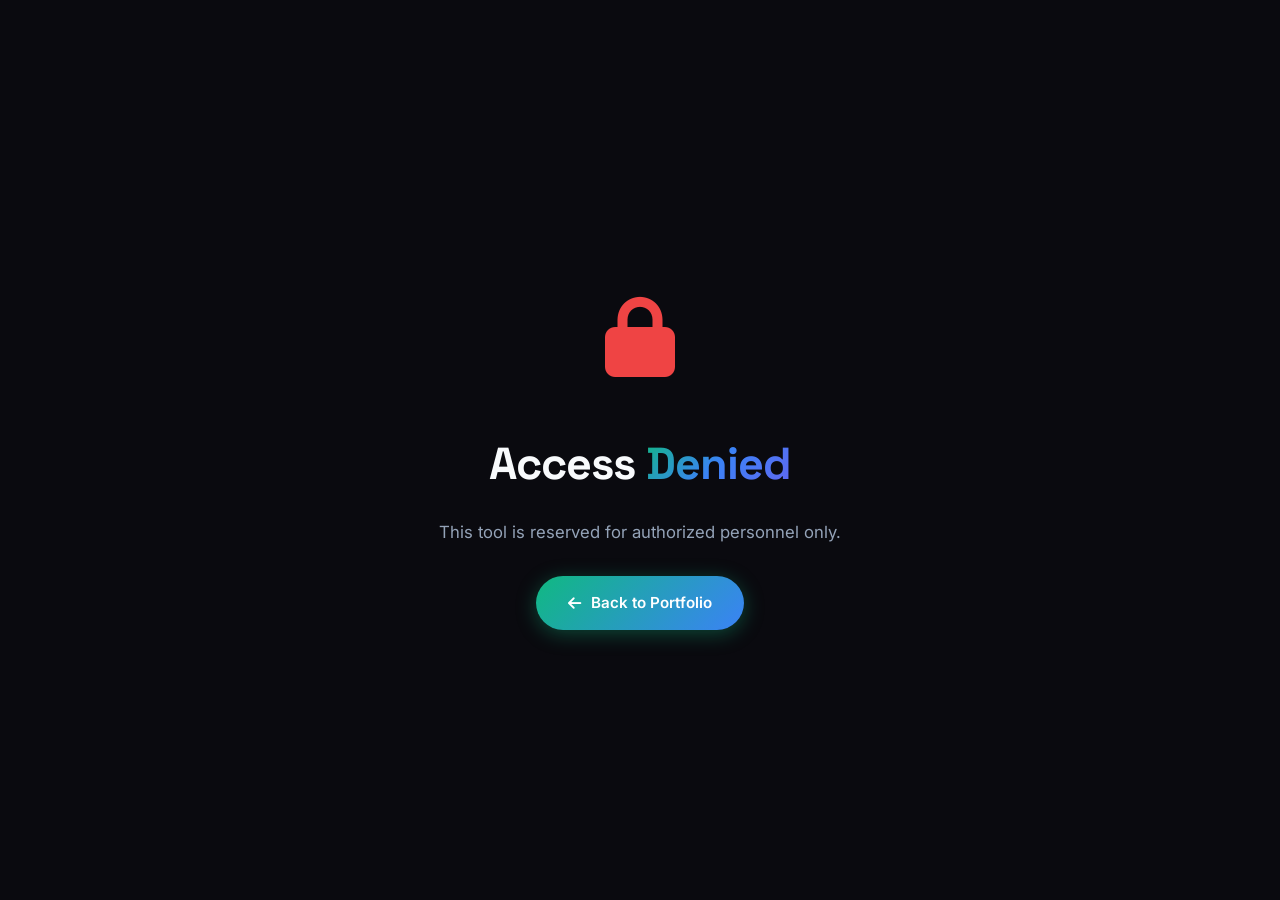
<file: apify-scraper.html>
<!DOCTYPE html>
<html lang="en">
<head>
    <meta charset="UTF-8">
    <meta name="viewport" content="width=device-width, initial-scale=1.0">
    <title>Apify Scraper Tool | Admin Access</title>
    <meta name="description" content="Advanced scraping tool for admin users.">
    <link rel="stylesheet" href="css/style.css">
    <link rel="stylesheet" href="https://cdnjs.cloudflare.com/ajax/libs/font-awesome/6.5.1/css/all.min.css">
    <link rel="preconnect" href="https://fonts.googleapis.com">
    <link rel="preconnect" href="https://fonts.gstatic.com" crossorigin>
    <link href="https://fonts.googleapis.com/css2?family=Inter:wght@300;400;500;600;700;800;900&family=Space+Grotesk:wght@400;500;600;700&display=swap" rel="stylesheet">
    <style>
        .scraper-section {
            padding: 120px 0 80px;
            min-height: 100vh;
            background: radial-gradient(circle at top right, rgba(16, 185, 129, 0.05), transparent 40%),
                        radial-gradient(circle at bottom left, rgba(59, 130, 246, 0.05), transparent 40%);
        }

        .scraper-container {
            max-width: 1000px;
            margin: 0 auto;
            padding: 0 24px;
        }

        .scraper-header {
            text-align: center;
            margin-bottom: 50px;
        }

        .scraper-header h1 {
            font-family: var(--font-heading);
            font-size: 3rem;
            margin-bottom: 15px;
        }

        .scraper-grid {
            display: grid;
            grid-template-columns: 1fr 1.5fr;
            gap: 40px;
            align-items: start;
        }

        @media (max-width: 992px) {
            .scraper-grid {
                grid-template-columns: 1fr;
            }
        }

        .control-panel {
            background: rgba(18, 18, 26, 0.8);
            -webkit-backdrop-filter: blur(20px);
            backdrop-filter: blur(20px);
            border: 1px solid var(--border);
            border-radius: var(--radius-lg);
            padding: 30px;
            box-shadow: var(--shadow-lg);
        }

        .panel-title {
            font-size: 1.25rem;
            font-weight: 700;
            margin-bottom: 25px;
            display: flex;
            align-items: center;
            gap: 12px;
            color: var(--primary-light);
        }

        .form-group {
            margin-bottom: 20px;
        }

        .form-group label {
            display: block;
            font-size: 0.85rem;
            color: var(--text-secondary);
            margin-bottom: 8px;
            font-weight: 600;
        }

        .scraper-input, .scraper-select, .scraper-textarea {
            width: 100%;
            background: rgba(255, 255, 255, 0.03);
            border: 1px solid var(--border);
            border-radius: var(--radius-md);
            padding: 12px 16px;
            color: var(--text-primary);
            font-family: var(--font-primary);
            transition: var(--transition);
        }

        .scraper-input:focus, .scraper-select:focus, .scraper-textarea:focus {
            outline: none;
            border-color: var(--primary);
            background: rgba(16, 185, 129, 0.05);
        }

        .results-panel {
            background: rgba(10, 10, 15, 0.9);
            border: 1px solid var(--border);
            border-radius: var(--radius-lg);
            padding: 30px;
            min-height: 500px;
            display: flex;
            flex-direction: column;
            box-shadow: var(--shadow-glow);
        }

        .results-header {
            display: flex;
            justify-content: space-between;
            align-items: center;
            margin-bottom: 20px;
            padding-bottom: 15px;
            border-bottom: 1px solid var(--border);
        }

        .log-container {
            flex-grow: 1;
            font-family: 'Courier New', Courier, monospace;
            font-size: 0.9rem;
            color: #10b981;
            overflow-y: auto;
            max-height: 400px;
            padding: 15px;
            background: #000;
            border-radius: var(--radius-sm);
            margin-bottom: 20px;
        }

        .log-entry {
            margin-bottom: 5px;
            line-height: 1.4;
        }

        .log-entry.info { color: #3b82f6; }
        .log-entry.error { color: #ef4444; }
        .log-entry.success { color: #10b981; }
        .log-entry.time { color: var(--text-muted); font-size: 0.8rem; }

        .data-viewer {
            background: rgba(255, 255, 255, 0.02);
            border-radius: var(--radius-sm);
            padding: 15px;
            overflow-x: auto;
        }

        .progress-bar-container {
            width: 100%;
            height: 6px;
            background: rgba(255, 255, 255, 0.05);
            border-radius: 10px;
            margin-bottom: 20px;
            overflow: hidden;
            display: none;
        }

        .progress-bar-fill {
            height: 100%;
            width: 0%;
            background: var(--gradient-1);
            transition: width 0.3s ease;
        }

        .status-badge {
            padding: 4px 12px;
            border-radius: 50px;
            font-size: 0.75rem;
            font-weight: 700;
            text-transform: uppercase;
        }

        .status-idle { background: rgba(148, 163, 184, 0.1); color: var(--text-muted); }
        .status-running { background: rgba(59, 130, 246, 0.15); color: #3b82f6; animation: pulse 2s infinite; }
        .status-completed { background: rgba(16, 185, 129, 0.15); color: #10b981; }
        .status-failed { background: rgba(239, 68, 68, 0.15); color: #ef4444; }

        .action-btns {
            display: flex;
            gap: 12px;
            margin-top: 10px;
        }

        .btn-icon {
            width: 45px;
            height: 45px;
            display: flex;
            align-items: center;
            justify-content: center;
            border-radius: var(--radius-md);
            background: rgba(255, 255, 255, 0.05);
            border: 1px solid var(--border);
            color: var(--text-primary);
            cursor: pointer;
            transition: var(--transition);
        }

        .btn-icon:hover {
            background: var(--primary);
            color: #fff;
            transform: translateY(-2px);
        }

        .unauthorized-overlay {
            position: fixed;
            inset: 0;
            background: var(--bg-dark);
            z-index: 5000;
            display: flex;
            flex-direction: column;
            align-items: center;
            justify-content: center;
            text-align: center;
            padding: 20px;
        }

        .unauthorized-icon {
            font-size: 5rem;
            color: #ef4444;
            margin-bottom: 20px;
            animation: shake 0.5s ease-in-out;
        }

        .back-btn-container {
            margin-top: 30px;
        }

        .hint-text {
            color: var(--text-muted);
            font-size: 0.7rem;
            margin-top: 5px;
            display: block;
        }

        .header-info {
            display: flex;
            flex-direction: column;
        }

        .header-title {
            font-size: 1.1rem;
            font-weight: 700;
        }

        .header-run-id {
            font-size: 0.75rem;
            color: var(--text-muted);
        }

        .abort-btn {
            margin-left: auto;
            padding: 10px 20px;
        }

        .output-panel {
            margin-top: 40px;
            display: none;
        }

        .export-csv-btn {
            margin-left: auto;
            font-size: 0.8rem;
            padding: 5px 15px;
        }

        .footer-container {
            text-align: center;
            padding: 40px 0;
        }

        @keyframes shake {
            0%, 100% { transform: translateX(0); }
            25% { transform: translateX(-10px); }
            75% { transform: translateX(10px); }
        }

        @keyframes pulse {
            0%, 100% { opacity: 1; }
            50% { opacity: 0.5; }
        }
    </style>
</head>
<body class="is-admin"> <!-- Will be removed by JS if not admin -->
    
    <div id="unauthorized" class="unauthorized-overlay hidden">
        <div class="unauthorized-icon">
            <i class="fas fa-lock"></i>
        </div>
        <h2 class="section-title">Access <span class="gradient-text">Denied</span></h2>
        <p class="section-subtitle">This tool is reserved for authorized personnel only.</p>
        <div class="back-btn-container">
            <a href="index.html" class="btn btn-primary">
                <i class="fas fa-arrow-left"></i>
                <span>Back to Portfolio</span>
            </a>
        </div>
    </div>

    <!-- Cursor Glow Effect -->
    <div class="cursor-glow" id="cursorGlow"></div>

    <!-- Particle Canvas -->
    <canvas id="particleCanvas"></canvas>

    <!-- Scroll Progress -->
    <div class="scroll-progress" id="scrollProgress"></div>

    <!-- Navigation -->
    <nav class="navbar scrolled" id="navbar">
        <div class="nav-container">
            <a href="index.html" class="nav-logo">
                <span class="logo-bracket">&lt;</span>
                <span class="logo-text">Dev</span>
                <span class="logo-bracket">/&gt;</span>
            </a>
            <ul class="nav-menu">
                <li><a href="index.html#home" class="nav-link">Home</a></li>
                <li><a href="index.html#projects" class="nav-link">Projects</a></li>
                <li><a href="apify-scraper.html" class="nav-link active">Scraper Tool</a></li>
            </ul>
            <div class="signin-section">
                <button class="logout-btn" id="logoutBtn">
                    <i class="fas fa-sign-out-alt"></i> Logout
                </button>
            </div>
        </div>
    </nav>

    <section class="scraper-section">
        <div class="scraper-container">
            <div class="scraper-header">
                <span class="section-tag"><i class="fas fa-robot"></i> Automation Hub</span>
                <h1 class="scraper-title">Apify <span class="gradient-text">Scraper</span></h1>
                <p class="section-subtitle">High-performance data extraction powered by Apify Cloud.</p>
            </div>

            <div class="scraper-grid">
                <!-- Control Panel -->
                <div class="control-panel">
                    <div class="panel-title">
                        <i class="fas fa-sliders-h"></i>
                        <span>Configuration</span>
                    </div>
                    <form id="scraperForm">
                        <div class="form-group">
                            <label>Apify API Token</label>
                            <div class="input-wrapper">
                                <input type="password" id="apiToken" class="scraper-input" placeholder="apify_api_..." required>
                            </div>
                            <small class="hint-text">Saved locally in your browser.</small>
                        </div>
                        
                        <div class="form-group">
                            <label>Actor ID / Name</label>
                            <input type="text" id="actorId" class="scraper-input" placeholder="e.g. apify~google-maps-extractor" required>
                        </div>

                        <div class="form-group">
                            <label>Input JSON (Configuration)</label>
                            <textarea id="actorInput" class="scraper-textarea" rows="8" placeholder='{ "search": "Web Developers in Pune", "limit": 10 }'></textarea>
                        </div>

                        <div class="form-group">
                            <label>Execution Priority</label>
                            <select id="priority" class="scraper-select" title="Execution Priority">
                                <option value="MEDIUM">Medium (Balanced)</option>
                                <option value="HIGH">High (Faster)</option>
                                <option value="LOW">Low (Cost Effective)</option>
                            </select>
                        </div>

                        <button type="submit" id="startBtn" class="btn btn-primary btn-full">
                            <span>Initialize Actor</span>
                            <i class="fas fa-play"></i>
                        </button>
                    </form>
                </div>

                <!-- Results Panel -->
                <div class="results-panel">
                    <div class="results-header">
                        <div class="header-info">
                            <span class="header-title">Live Execution Log</span>
                            <span id="runIdDisplay" class="header-run-id">No active run</span>
                        </div>
                        <span id="statusBadge" class="status-badge status-idle">Idle</span>
                    </div>

                    <div class="progress-bar-container" id="progressBar">
                        <div class="progress-bar-fill" id="progressFill"></div>
                    </div>

                    <div class="log-container" id="logPanel">
                        <div class="log-entry info">System ready. Awaiting configuration...</div>
                    </div>

                    <div class="action-btns">
                        <button class="btn-icon" id="copyLogs" title="Copy Logs"><i class="fas fa-copy"></i></button>
                        <button class="btn-icon" id="downloadResults" title="Download JSON" disabled><i class="fas fa-download"></i></button>
                        <button class="btn-icon" id="clearPanel" title="Clear Panel"><i class="fas fa-trash-alt"></i></button>
                        <button class="btn btn-outline abort-btn" id="stopBtn" disabled>
                            <span>Abort</span>
                        </button>
                    </div>
                </div>
            </div>

            <!-- Visualization Section -->
            <div id="dataOutput" class="control-panel output-panel">
                <div class="panel-title">
                    <i class="fas fa-table"></i>
                    <span>Extracted Data Preview</span>
                    <button class="btn btn-outline export-csv-btn" id="exportCsv">Export CSV</button>
                </div>
                <div class="data-viewer" id="dataViewer">
                    <!-- Data will be rendered here -->
                </div>
            </div>
        </div>
    </section>

    <!-- Footer -->
    <footer class="footer">
        <div class="container footer-container">
            <p>&copy; 2026 Mayur Aglawe Portfolio. Authorized Admin Use Only.</p>
        </div>
    </footer>

    <script src="js/script.js"></script>
    <script src="js/apify-scraper.js"></script>
</body>
</html>
</file>
<file: css/style.css>
/* ========================================
   PORTFOLIO - Bold Colorful Theme
   ======================================== */

/* CSS Variables */
:root {
    --primary: #10b981;
    --primary-light: #34d399;
    --secondary: #3b82f6;
    --accent: #f59e0b;
    --accent-2: #ef4444;
    --bg-dark: #0a0a0f;
    --bg-card: #12121a;
    --bg-card-hover: #1a1a25;
    --text-primary: #f8fafc;
    --text-secondary: #94a3b8;
    --text-muted: #64748b;
    --border: rgba(148, 163, 184, 0.15);
    /* Professional Developer Gradients */
    --gradient-1: linear-gradient(135deg, #10b981, #3b82f6);
    --gradient-2: linear-gradient(135deg, #3b82f6, #6366f1);
    --gradient-3: linear-gradient(135deg, #f59e0b, #eab308);
    --gradient-4: linear-gradient(135deg, #2dd4bf, #06b6d4);
    --gradient-5: linear-gradient(135deg, #6366f1, #a855f7);
    --gradient-6: linear-gradient(135deg, #ef4444, #f59e0b);
    --gradient-hero: linear-gradient(135deg, #10b981 0%, #3b82f6 50%, #6366f1 100%);
    --shadow-sm: 0 2px 10px rgba(0, 0, 0, 0.3);
    --shadow-md: 0 8px 30px rgba(0, 0, 0, 0.4);
    --shadow-lg: 0 20px 60px rgba(0, 0, 0, 0.5);
    --shadow-glow: 0 0 40px rgba(16, 185, 129, 0.25);
    --radius-sm: 10px;
    --radius-md: 14px;
    --radius-lg: 24px;
    --radius-xl: 32px;
    --transition: 0.35s cubic-bezier(0.4, 0, 0.2, 1);
    --font-primary: 'Inter', sans-serif;
    --font-heading: 'Space Grotesk', sans-serif;
}

/* Reset & Base */
*, *::before, *::after {
    margin: 0;
    padding: 0;
    box-sizing: border-box;
}

html {
    scroll-behavior: smooth;
    scroll-padding-top: 80px;
}

body {
    font-family: var(--font-primary);
    background-color: var(--bg-dark);
    color: var(--text-primary);
    line-height: 1.7;
    overflow-x: hidden;
    -webkit-font-smoothing: antialiased;
}

::selection {
    background: rgba(16, 185, 129, 0.4);
    color: #fff;
}

a {
    text-decoration: none;
    color: inherit;
    transition: var(--transition);
}

/* Custom Scrollbar */
::-webkit-scrollbar {
    width: 8px;
}

::-webkit-scrollbar-track {
    background: var(--bg-dark);
}

::-webkit-scrollbar-thumb {
    background: #27272a;
    border-radius: 10px;
    border: 2px solid var(--bg-dark);
}

::-webkit-scrollbar-thumb:hover {
    background: var(--primary);
}

img {
    max-width: 100%;
    display: block;
}

/* Utility */
.container {
    max-width: 1200px;
    margin: 0 auto;
    padding: 0 24px;
}

.section {
    padding: 100px 0;
    position: relative;
}

.gradient-text {
    background: var(--gradient-hero);
    -webkit-background-clip: text;
    -webkit-text-fill-color: transparent;
    background-clip: text;
}

.gradient-bg-1 { background: var(--gradient-1); }
.gradient-bg-2 { background: var(--gradient-2); }
.gradient-bg-3 { background: var(--gradient-3); }
.gradient-bg-4 { background: var(--gradient-4); }
.gradient-bg-5 { background: var(--gradient-5); }
.gradient-bg-6 { background: var(--gradient-6); }

/* Cursor Glow */
.cursor-glow {
    position: fixed;
    width: 500px;
    height: 500px;
    border-radius: 50%;
    background: radial-gradient(circle, rgba(16, 185, 129, 0.08) 0%, transparent 70%);
    pointer-events: none;
    z-index: 0;
    transform: translate(-50%, -50%);
    transition: transform 0.1s ease;
}

/* Scroll Progress Bar */
.scroll-progress {
    position: fixed;
    top: 0;
    left: 0;
    width: 0%;
    height: 4px;
    background: var(--gradient-1);
    z-index: 2000;
    transition: width 0.1s ease-out;
    box-shadow: 0 0 10px rgba(16, 185, 129, 0.4);
}

/* Particle Canvas */
#particleCanvas {
    position: fixed;
    top: 0;
    left: 0;
    width: 100%;
    height: 100%;
    z-index: -1;
    pointer-events: none;
}

/* ========================================
   NAVBAR
   ======================================== */
.navbar {
    position: fixed;
    top: 0;
    left: 0;
    width: 100%;
    z-index: 1000;
    padding: 20px 0;
    transition: var(--transition);
    background: transparent;
}

.navbar.scrolled {
    padding: 12px 0;
    background: rgba(15, 15, 26, 0.85);
    -webkit-backdrop-filter: blur(20px);
    backdrop-filter: blur(20px);
    border-bottom: 1px solid var(--border);
    box-shadow: var(--shadow-sm);
}

.hidden {
    display: none !important;
}

.admin-only {
    display: none !important;
}

body.is-admin .admin-only {
    display: flex !important;
}

.nav-container {
    max-width: 1200px;
    margin: 0 auto;
    padding: 0 24px;
    display: flex;
    align-items: center;
    justify-content: space-between;
}

.nav-logo {
    font-family: var(--font-heading);
    font-size: 1.5rem;
    font-weight: 700;
    display: flex;
    align-items: center;
    gap: 2px;
    z-index: 1001;
}

.logo-bracket {
    color: var(--primary);
    font-weight: 800;
}

.logo-text {
    background: var(--gradient-1);
    -webkit-background-clip: text;
    -webkit-text-fill-color: transparent;
    background-clip: text;
}

.nav-menu {
    display: flex;
    list-style: none;
    gap: 8px;
}

.nav-link {
    padding: 8px 18px;
    border-radius: 50px;
    font-size: 0.9rem;
    font-weight: 500;
    color: var(--text-secondary);
    transition: var(--transition);
    position: relative;
}

.nav-link:hover,
.nav-link.active {
    color: var(--text-primary);
    background: rgba(16, 185, 129, 0.1);
}

.nav-link.active {
    color: var(--primary-light);
}

.nav-cta {
    padding: 10px 24px;
    background: var(--gradient-1);
    border-radius: 50px;
    font-size: 0.9rem;
    font-weight: 600;
    color: #fff;
    transition: var(--transition);
    box-shadow: 0 4px 15px rgba(16, 185, 129, 0.3);
}

.nav-cta:hover {
    transform: translateY(-2px);
    box-shadow: 0 8px 25px rgba(16, 185, 129, 0.5);
}

.hamburger {
    display: none;
    flex-direction: column;
    gap: 6px;
    background: none;
    border: none;
    cursor: pointer;
    padding: 5px;
    z-index: 1001;
}

.hamburger span {
    width: 28px;
    height: 2.5px;
    background: var(--text-primary);
    border-radius: 2px;
    transition: var(--transition);
}

.hamburger.active span:nth-child(1) {
    transform: rotate(45deg) translate(6px, 6px);
}

.hamburger.active span:nth-child(2) {
    opacity: 0;
}

.hamburger.active span:nth-child(3) {
    transform: rotate(-45deg) translate(6px, -6px);
}

/* ========================================
   HERO SECTION
   ======================================== */
.hero-ornaments {
    position: absolute;
    inset: 0;
    pointer-events: none;
    z-index: 0;
    overflow: hidden;
}

.ornament {
    position: absolute;
    background: var(--gradient-1);
    opacity: 0.1;
    filter: blur(1px);
    animation: ornament-float 15s ease-in-out infinite alternate;
    transition: transform 0.2s ease-out;
}

.orn-1 { 
    width: 60px; height: 60px; top: 15%; left: 8%; 
    border-radius: 12px; transform: rotate(45deg);
    background: var(--gradient-2);
}

.orn-2 { 
    width: 100px; height: 100px; bottom: 10%; left: 15%; 
    border-radius: 50%; opacity: 0.05;
}

.orn-3 { 
    width: 40px; height: 40px; top: 25%; right: 12%; 
    border-radius: 50%; border: 4px solid var(--primary); 
    background: transparent; opacity: 0.2;
}

.orn-4 { 
    width: 150px; height: 4px; bottom: 25%; right: 5%; 
    background: var(--gradient-1); transform: rotate(-15deg); 
    border-radius: 100px; opacity: 0.15;
}

.orn-5 { 
    width: 80px; height: 80px; top: 10%; left: 45%; 
    background: var(--gradient-4); border-radius: 30% 70% 70% 30% / 30% 30% 70% 70%;
    opacity: 0.08;
}

@keyframes ornament-float {
    from { transform: translate(0, 0) rotate(0deg); }
    to { transform: translate(40px, 40px) rotate(20deg); }
}

.hero {
    min-height: 100vh;
    display: flex;
    flex-direction: column;
    justify-content: center;
    position: relative;
    overflow: hidden;
    padding-top: 80px;
}

.hero::before {
    content: '';
    position: absolute;
    top: -30%;
    right: -20%;
    width: 800px;
    height: 800px;
    background: radial-gradient(circle, rgba(16, 185, 129, 0.15) 0%, transparent 60%);
    border-radius: 50%;
    pointer-events: none;
}

.hero::after {
    content: '';
    position: absolute;
    bottom: -20%;
    left: -15%;
    width: 600px;
    height: 600px;
    background: radial-gradient(circle, rgba(59, 130, 246, 0.1) 0%, transparent 60%);
    border-radius: 50%;
    pointer-events: none;
}

.hero-container {
    max-width: 1200px;
    margin: 0 auto;
    padding: 0 24px;
    display: grid;
    grid-template-columns: 1fr 1fr;
    align-items: center;
    gap: 60px;
    position: relative;
    z-index: 1;
}

.hero-badge {
    display: inline-flex;
    align-items: center;
    gap: 10px;
    padding: 8px 20px;
    background: rgba(16, 185, 129, 0.1);
    border: 1px solid rgba(16, 185, 129, 0.3);
    border-radius: 50px;
    font-size: 0.85rem;
    color: var(--primary-light);
    margin-bottom: 24px;
}

.badge-dot {
    width: 8px;
    height: 8px;
    background: #10b981;
    border-radius: 50%;
    animation: pulse-dot 2s ease-in-out infinite;
}

@keyframes pulse-dot {
    0%, 100% { opacity: 1; transform: scale(1); }
    50% { opacity: 0.5; transform: scale(1.5); }
}

.hero-title {
    font-family: var(--font-heading);
    font-size: clamp(2.5rem, 5vw, 4rem);
    font-weight: 800;
    line-height: 1.15;
    margin-bottom: 16px;
    letter-spacing: -0.02em;
}

.hero-subtitle {
    font-size: 1.3rem;
    color: var(--text-secondary);
    margin-bottom: 20px;
    min-height: 2rem;
}

.typewriter-cursor {
    animation: blink 1s step-end infinite;
    color: var(--primary);
    font-weight: 300;
}

@keyframes blink {
    0%, 100% { opacity: 1; }
    50% { opacity: 0; }
}

.hero-description {
    font-size: 1.05rem;
    color: var(--text-secondary);
    margin-bottom: 32px;
    max-width: 540px;
    line-height: 1.8;
}

.hero-description .highlight {
    color: var(--primary-light);
    font-weight: 600;
}

.hero-actions {
    display: flex;
    gap: 16px;
    margin-bottom: 48px;
}

/* Buttons */
.btn {
    display: inline-flex;
    align-items: center;
    gap: 10px;
    padding: 14px 32px;
    border-radius: 50px;
    font-size: 0.95rem;
    font-weight: 600;
    cursor: pointer;
    border: none;
    transition: var(--transition);
    font-family: var(--font-primary);
}

.btn-primary {
    background: var(--gradient-1);
    color: #fff;
    box-shadow: 0 4px 20px rgba(16, 185, 129, 0.35);
}

.btn-primary:hover {
    transform: translateY(-3px);
    box-shadow: 0 8px 30px rgba(16, 185, 129, 0.5);
}

.btn-primary i {
    transition: transform 0.3s;
}

.btn-primary:hover i {
    transform: translateX(4px);
}

.btn-outline {
    background: transparent;
    color: var(--text-primary);
    border: 2px solid var(--border);
    -webkit-backdrop-filter: blur(10px);
    backdrop-filter: blur(10px);
}

.btn-outline:hover {
    border-color: var(--primary);
    background: rgba(16, 185, 129, 0.1);
    transform: translateY(-3px);
}

.btn-full {
    width: 100%;
    justify-content: center;
}

/* Hero Stats */
.hero-stats {
    display: flex;
    align-items: center;
    gap: 32px;
}

.stat {
    text-align: center;
    white-space: nowrap;
}

.stat-number {
    display: inline-block;
    font-family: var(--font-heading);
    font-size: 2rem;
    font-weight: 800;
    background: var(--gradient-1);
    -webkit-background-clip: text;
    -webkit-text-fill-color: transparent;
    background-clip: text;
}

.stat-label {
    font-size: 0.8rem;
    color: var(--text-muted);
    display: block;
    margin-top: 4px;
}

.stat-divider {
    width: 1px;
    height: 40px;
    background: var(--border);
}

/* Hero Visual */
.hero-visual {
    display: flex;
    justify-content: center;
    align-items: center;
}

.hero-image-wrapper {
    position: relative;
    width: 380px;
    height: 380px;
}

.hero-image-ring {
    position: absolute;
    inset: -10px;
    border-radius: 50%;
    border: 2px solid rgba(16, 185, 129, 0.2);
    animation: rotate-ring 20s linear infinite;
}

.ring-2 {
    inset: -25px;
    border-color: rgba(236, 72, 153, 0.15);
    animation-direction: reverse;
    animation-duration: 30s;
}

@keyframes rotate-ring {
    to { transform: rotate(360deg); }
}

.hero-image {
    width: 100%;
    height: 100%;
    border-radius: 50%;
    background: var(--gradient-1);
    padding: 4px;
    position: relative;
    z-index: 1;
}

.hero-avatar-img {
    width: 100%;
    height: 100%;
    border-radius: 50%;
    object-fit: cover;
    object-position: center top;
}

.floating-badge {
    position: absolute;
    width: 56px;
    height: 56px;
    border-radius: 16px;
    display: flex;
    align-items: center;
    justify-content: center;
    font-size: 1.5rem;
    color: #fff;
    box-shadow: var(--shadow-md);
    z-index: 2;
    animation: float 6s ease-in-out infinite;
}

.badge-1 {
    top: 10%;
    right: -10%;
    background: var(--gradient-2);
    animation-delay: 0s;
}

.badge-2 {
    bottom: 15%;
    right: -5%;
    background: var(--gradient-4);
    animation-delay: -1.5s;
}

.badge-3 {
    top: 5%;
    left: -5%;
    background: var(--gradient-3);
    animation-delay: -3s;
}

.badge-4 {
    bottom: 10%;
    left: -10%;
    background: var(--gradient-5);
    animation-delay: -4.5s;
}

@keyframes float {
    0%, 100% { transform: translateY(0) rotate(0deg); }
    33% { transform: translateY(-12px) rotate(5deg); }
    66% { transform: translateY(8px) rotate(-3deg); }
}

/* Scroll Indicator */
.scroll-indicator {
    position: absolute;
    bottom: 30px;
    left: 50%;
    transform: translateX(-50%);
    display: flex;
    flex-direction: column;
    align-items: center;
    gap: 10px;
    color: var(--text-muted);
    font-size: 0.75rem;
    letter-spacing: 0.1em;
    text-transform: uppercase;
    z-index: 1;
}

.scroll-mouse {
    width: 24px;
    height: 38px;
    border: 2px solid var(--text-muted);
    border-radius: 12px;
    display: flex;
    justify-content: center;
    padding-top: 8px;
}

.scroll-wheel {
    width: 4px;
    height: 8px;
    background: var(--primary);
    border-radius: 2px;
    animation: scroll-bounce 2s ease-in-out infinite;
}

@keyframes scroll-bounce {
    0%, 100% { transform: translateY(0); opacity: 1; }
    50% { transform: translateY(8px); opacity: 0.3; }
}

/* ========================================
   SECTION HEADERS
   ======================================== */
.section-header {
    text-align: center;
    margin-bottom: 60px;
}

.section-tag {
    display: inline-block;
    padding: 6px 20px;
    background: rgba(16, 185, 129, 0.1);
    border: 1px solid rgba(16, 185, 129, 0.2);
    border-radius: 50px;
    font-size: 0.85rem;
    color: var(--primary-light);
    font-weight: 500;
    margin-bottom: 16px;
}

.section-title {
    font-family: var(--font-heading);
    font-size: clamp(2rem, 4vw, 2.8rem);
    font-weight: 800;
    letter-spacing: -0.02em;
}

.section-subtitle {
    max-width: 600px;
    margin: 16px auto 0;
    color: var(--text-secondary);
    font-size: 1.05rem;
}

/* ========================================
   ABOUT SECTION
   ======================================== */
.about-grid {
    display: grid;
    grid-template-columns: 1fr 1.3fr;
    gap: 60px;
    align-items: center;
}

.about-image-card {
    position: relative;
    border-radius: var(--radius-lg);
    overflow: hidden;
}

.about-image {
    width: 100%;
    aspect-ratio: 16/9; /* Quite landscape to show the lab environment and laptops */
    object-fit: cover;
    object-position: center bottom; /* Focus on the laptops and workbench */
    border-radius: var(--radius-lg);
    border: 1px solid rgba(16, 185, 129, 0.2);
    transition: transform 0.6s cubic-bezier(0.4, 0, 0.2, 1);
    box-shadow: 0 10px 30px rgba(0, 0, 0, 0.3),
                0 0 20px rgba(16, 185, 129, 0.1);
}

.about-image-card:hover .about-image {
    transform: scale(1.15); /* Zoom on hover */
}

.about-image-card::after {
    content: '';
    position: absolute;
    inset: 0;
    border-radius: var(--radius-lg);
    box-shadow: inset 0 0 50px rgba(16, 185, 129, 0.1);
    pointer-events: none;
    z-index: 2;
}

.experience-badge {
    position: absolute;
    bottom: 20px;
    right: -20px;
    background: var(--gradient-1);
    padding: 20px;
    border-radius: var(--radius-md);
    text-align: center;
    box-shadow: var(--shadow-lg);
}

.exp-number {
    display: block;
    font-family: var(--font-heading);
    font-size: 2.5rem;
    font-weight: 800;
    color: #fff;
    line-height: 1;
}

.exp-text {
    font-size: 0.8rem;
    color: rgba(255, 255, 255, 0.8);
    line-height: 1.3;
}

.about-heading {
    font-family: var(--font-heading);
    font-size: 1.6rem;
    font-weight: 700;
    margin-bottom: 20px;
    line-height: 1.3;
}

.about-text {
    color: var(--text-secondary);
    margin-bottom: 16px;
    font-size: 1rem;
}

.about-info-grid {
    display: grid;
    grid-template-columns: 1fr 1fr;
    gap: 16px;
    margin: 30px 0;
}

.info-item {
    display: flex;
    align-items: center;
    gap: 14px;
    padding: 14px 18px;
    background: var(--bg-card);
    border-radius: var(--radius-sm);
    border: 1px solid var(--border);
    transition: var(--transition);
}

.info-item:hover {
    border-color: rgba(16, 185, 129, 0.3);
    background: var(--bg-card-hover);
}

.info-item i {
    font-size: 1.2rem;
    color: var(--primary);
    width: 20px;
    text-align: center;
}

.info-label {
    display: block;
    font-size: 0.75rem;
    color: var(--text-muted);
    text-transform: uppercase;
    letter-spacing: 0.05em;
}

.info-value {
    display: block;
    font-size: 0.9rem;
    font-weight: 600;
    color: var(--text-primary);
}

.info-value.available {
    color: #10b981;
}

/* ========================================
   SKILLS SECTION
   ======================================== */
.services-grid {
    display: grid;
    grid-template-columns: repeat(4, 1fr);
    gap: 24px;
    margin-bottom: 60px;
}

.service-card {
    padding: 36px 28px;
    background: var(--bg-card);
    border: 1px solid var(--border);
    border-radius: var(--radius-lg);
    transition: var(--transition);
    text-align: center;
    position: relative;
    overflow: hidden;
}

.service-card::before {
    content: '';
    position: absolute;
    top: 0;
    left: 0;
    right: 0;
    height: 3px;
    background: var(--gradient-1);
    opacity: 0;
    transition: var(--transition);
}

.service-card:nth-child(2)::before { background: var(--gradient-2); }
.service-card:nth-child(3)::before { background: var(--gradient-3); }
.service-card:nth-child(4)::before { background: var(--gradient-4); }

.service-card:hover {
    transform: translateY(-8px);
    border-color: rgba(16, 185, 129, 0.3);
    box-shadow: var(--shadow-lg);
}

.service-card:hover::before {
    opacity: 1;
}

.service-icon {
    width: 64px;
    height: 64px;
    border-radius: var(--radius-md);
    display: flex;
    align-items: center;
    justify-content: center;
    font-size: 1.5rem;
    color: #fff;
    margin: 0 auto 20px;
}

.service-card h3 {
    font-family: var(--font-heading);
    font-size: 1.15rem;
    font-weight: 700;
    margin-bottom: 12px;
}

.service-card p {
    color: var(--text-secondary);
    font-size: 0.9rem;
    line-height: 1.6;
}

/* Tech Stack */
.tech-stack {
    text-align: center;
    position: relative;
    overflow: hidden;
    padding: 20px 0;
}

.tech-title {
    font-family: var(--font-heading);
    font-size: 1.3rem;
    font-weight: 700;
    margin-bottom: 40px;
    color: var(--text-secondary);
    letter-spacing: 0.1em;
    text-transform: uppercase;
}

.tech-grid {
    display: flex;
    flex-wrap: wrap;
    justify-content: center;
    gap: 20px;
    max-width: 1000px;
    margin: 0 auto;
}

.tech-item {
    display: flex;
    align-items: center;
    gap: 12px;
    padding: 14px 28px;
    background: rgba(16, 185, 129, 0.05);
    border: 1px solid rgba(16, 185, 129, 0.1);
    border-radius: 50px;
    font-size: 0.95rem;
    font-weight: 600;
    color: var(--text-secondary);
    transition: all 0.4s cubic-bezier(0.175, 0.885, 0.32, 1.275);
    cursor: default;
    position: relative;
    overflow: hidden;
    /* Infinite float animation */
    animation: tech-float 5s ease-in-out infinite;
}

/* Stagger floating */
.tech-item:nth-child(even) { animation-delay: -2s; animation-duration: 6s; }
.tech-item:nth-child(3n) { animation-delay: -1s; animation-duration: 4.5s; }
.tech-item:nth-child(4n) { animation-delay: -3s; animation-duration: 5.5s; }

@keyframes tech-float {
    0%, 100% { transform: translateY(0); }
    50% { transform: translateY(-10px); }
}

.tech-item::before {
    content: '';
    position: absolute;
    top: 0;
    left: -100%;
    width: 100%;
    height: 100%;
    background: linear-gradient(
        90deg, 
        transparent, 
        rgba(255, 255, 255, 0.1), 
        transparent
    );
    transition: 0.5s;
}

.tech-item:hover::before {
    left: 100%;
    transition: 0.8s;
}

.tech-item:hover {
    transform: translateY(-8px) scale(1.08) !important;
    background: rgba(16, 185, 129, 0.15);
    color: #fff;
    border-color: var(--primary-light);
    box-shadow: 0 10px 30px rgba(16, 185, 129, 0.3);
}

.tech-item i {
    font-size: 1.5rem;
    transition: transform 0.3s;
}

.tech-item:hover i {
    transform: rotate(12deg) scale(1.2);
}

/* Tech-specific Neon Glows on Hover */
.tech-item:nth-child(1):hover { border-color: #e34f26; color: #e34f26; box-shadow: 0 0 25px rgba(227, 79, 38, 0.4); }
.tech-item:nth-child(2):hover { border-color: #1572b6; color: #1572b6; box-shadow: 0 0 25px rgba(21, 114, 182, 0.4); }
.tech-item:nth-child(3):hover { border-color: #f7df1e; color: #f7df1e; box-shadow: 0 0 25px rgba(247, 223, 30, 0.3); }
.tech-item:nth-child(4):hover { border-color: #61dafb; color: #61dafb; box-shadow: 0 0 25px rgba(97, 218, 251, 0.4); }
.tech-item:nth-child(5):hover { border-color: #339933; color: #339933; box-shadow: 0 0 25px rgba(51, 153, 51, 0.4); }
.tech-item:nth-child(6):hover { border-color: #3776ab; color: #3776ab; box-shadow: 0 0 25px rgba(55, 118, 171, 0.4); }
.tech-item:nth-child(7):hover { border-color: #f05032; color: #f05032; box-shadow: 0 0 25px rgba(240, 80, 50, 0.4); }
.tech-item:nth-child(8):hover { border-color: #f24e1e; color: #f24e1e; box-shadow: 0 0 25px rgba(242, 78, 30, 0.4); }
.tech-item:nth-child(9):hover { border-color: #2496ed; color: #2496ed; box-shadow: 0 0 25px rgba(36, 150, 237, 0.4); }
.tech-item:nth-child(10):hover { border-color: #ff9900; color: #ff9900; box-shadow: 0 0 25px rgba(255, 153, 0, 0.4); }
.tech-item:nth-child(11):hover { border-color: #47a248; color: #47a248; box-shadow: 0 0 25px rgba(71, 162, 72, 0.4); }
.tech-item:nth-child(12):hover { border-color: #3178c6; color: #3178c6; box-shadow: 0 0 25px rgba(49, 120, 198, 0.4); }

/* ========================================
   PROJECTS SECTION
   ======================================== */
.project-filters {
    display: flex;
    justify-content: center;
    gap: 12px;
    margin-bottom: 40px;
    flex-wrap: wrap;
}

.filter-btn {
    padding: 10px 28px;
    border: 1px solid var(--border);
    background: transparent;
    color: var(--text-secondary);
    border-radius: 50px;
    font-size: 0.9rem;
    font-weight: 500;
    cursor: pointer;
    transition: var(--transition);
    font-family: var(--font-primary);
}

.filter-btn:hover {
    border-color: var(--primary);
    color: var(--primary-light);
}

.filter-btn.active {
    background: var(--gradient-1);
    color: #fff;
    border-color: transparent;
    box-shadow: 0 4px 15px rgba(16, 185, 129, 0.3);
}

.projects-grid {
    display: grid;
    grid-template-columns: repeat(3, 1fr);
    gap: 28px;
}

.project-card {
    background: var(--bg-card);
    border: 1px solid var(--border);
    border-radius: var(--radius-lg);
    overflow: hidden;
    transition: var(--transition);
}

.project-card:hover {
    transform: translateY(-8px);
    border-color: rgba(16, 185, 129, 0.3);
    box-shadow: var(--shadow-lg);
}

.project-card.hidden {
    display: none;
}

.project-image {
    position: relative;
    overflow: hidden;
}

.project-img-display {
    width: 100%;
    aspect-ratio: 16/10;
    object-fit: cover;
    transition: transform 0.5s ease;
}

.project-card:hover .project-img-display {
    transform: scale(1.1);
}

.project-placeholder {
    aspect-ratio: 16/10;
    display: flex;
    align-items: center;
    justify-content: center;
    font-size: 3rem;
    color: rgba(255, 255, 255, 0.9);
}

.project-overlay {
    position: absolute;
    inset: 0;
    background: rgba(15, 15, 26, 0.85);
    display: flex;
    align-items: center;
    justify-content: center;
    opacity: 0;
    transition: var(--transition);
}

.project-card:hover .project-overlay {
    opacity: 1;
}

.project-links {
    display: flex;
    gap: 16px;
}

.project-link {
    width: 48px;
    height: 48px;
    border-radius: 50%;
    background: var(--gradient-1);
    display: flex;
    align-items: center;
    justify-content: center;
    color: #fff;
    font-size: 1.1rem;
    transform: translateY(20px);
    opacity: 0;
    transition: all 0.3s ease;
}

.project-card:hover .project-link {
    transform: translateY(0);
    opacity: 1;
}

.project-card:hover .project-link:nth-child(2) {
    transition-delay: 0.1s;
}

.project-link:hover {
    transform: scale(1.15) !important;
    box-shadow: var(--shadow-glow);
}

.project-info {
    padding: 24px;
}

.project-info h3 {
    font-family: var(--font-heading);
    font-size: 1.15rem;
    font-weight: 700;
    margin-bottom: 10px;
}

.project-info p {
    color: var(--text-secondary);
    font-size: 0.9rem;
    line-height: 1.6;
    margin-bottom: 12px;
}

.project-psi {
    font-size: 0.85rem !important;
    margin-bottom: 8px !important;
    line-height: 1.4 !important;
}

.project-psi strong {
    color: var(--primary-light);
    font-weight: 600;
}

.project-tags {
    display: flex;
    flex-wrap: wrap;
    gap: 8px;
}

.project-tags span {
    padding: 4px 14px;
    background: rgba(16, 185, 129, 0.1);
    color: var(--primary-light);
    border-radius: 50px;
    font-size: 0.78rem;
    font-weight: 500;
}


/* ========================================
   CONTACT SECTION
   ======================================== */
.contact-grid {
    display: grid;
    grid-template-columns: 1fr 1.5fr;
    gap: 48px;
    align-items: start;
}

.contact-info {
    display: flex;
    flex-direction: column;
    gap: 20px;
}

.contact-card {
    display: flex;
    align-items: center;
    gap: 16px;
    padding: 20px 24px;
    background: var(--bg-card);
    border: 1px solid var(--border);
    border-radius: var(--radius-md);
    transition: var(--transition);
}

.contact-card:hover {
    border-color: rgba(16, 185, 129, 0.3);
    transform: translateX(5px);
}

.contact-icon {
    width: 50px;
    height: 50px;
    border-radius: var(--radius-sm);
    display: flex;
    align-items: center;
    justify-content: center;
    color: #fff;
    font-size: 1.1rem;
    flex-shrink: 0;
}

.contact-card h4 {
    font-family: var(--font-heading);
    font-size: 0.85rem;
    color: var(--text-muted);
    font-weight: 500;
    margin-bottom: 4px;
}

.contact-card a,
.contact-card span {
    font-size: 0.95rem;
    color: var(--text-primary);
    font-weight: 500;
}

.contact-card a:hover {
    color: var(--primary-light);
}

.social-links {
    display: flex;
    gap: 12px;
    margin-top: 10px;
}

.social-link {
    width: 48px;
    height: 48px;
    border-radius: 50%;
    background: var(--bg-card);
    border: 1px solid var(--border);
    display: flex;
    align-items: center;
    justify-content: center;
    color: var(--text-secondary);
    font-size: 1.1rem;
    transition: var(--transition);
}

.social-link:hover {
    background: var(--gradient-1);
    color: #fff;
    border-color: transparent;
    transform: translateY(-4px);
    box-shadow: 0 5px 20px rgba(16, 185, 129, 0.3);
}

/* Contact Form */
.contact-form {
    display: flex;
    flex-direction: column;
    gap: 20px;
    padding: 40px;
    background: var(--bg-card);
    border: 1px solid var(--border);
    border-radius: var(--radius-lg);
}

.form-row {
    display: grid;
    grid-template-columns: 1fr 1fr;
    gap: 20px;
}

.form-group {
    display: flex;
    flex-direction: column;
    gap: 8px;
}

.form-group label {
    font-size: 0.85rem;
    font-weight: 600;
    color: var(--text-secondary);
}

.form-group input,
.form-group textarea {
    padding: 14px 18px;
    background: var(--bg-dark);
    border: 1px solid var(--border);
    border-radius: var(--radius-sm);
    color: var(--text-primary);
    font-family: var(--font-primary);
    font-size: 0.95rem;
    transition: var(--transition);
    outline: none;
    resize: vertical;
}

.form-group input:focus,
.form-group textarea:focus {
    border-color: var(--primary);
    box-shadow: 0 0 0 3px rgba(16, 185, 129, 0.15);
}

.form-group input::placeholder,
.form-group textarea::placeholder {
    color: var(--text-muted);
}

/* ========================================
   FOOTER
   ======================================== */
.footer {
    position: relative;
    padding: 80px 0 30px;
    background: linear-gradient(to bottom, var(--bg-dark), rgba(16, 185, 129, 0.03));
    border-top: 1px solid rgba(255, 255, 255, 0.05);
    overflow: hidden;
}

.footer-glow {
    position: absolute;
    top: 0;
    left: 50%;
    transform: translateX(-50%);
    width: 60%;
    height: 1px;
    background: linear-gradient(90deg, transparent, var(--primary), transparent);
    opacity: 0.5;
    box-shadow: 0 0 20px rgba(16, 185, 129, 0.5);
}

.footer-content {
    display: grid;
    grid-template-columns: 2fr 1fr 1fr;
    gap: 40px;
    padding-bottom: 40px;
    border-bottom: 1px solid rgba(255, 255, 255, 0.05);
    margin-bottom: 25px;
}

.footer-brand .nav-logo {
    font-size: 1.8rem;
    margin-bottom: 16px;
    display: inline-flex;
}

.footer-brand .nav-logo {
    font-size: 1.8rem;
    margin-bottom: 16px;
    display: inline-flex;
}

.footer-desc {
    color: var(--text-secondary);
    font-size: 0.95rem;
    line-height: 1.7;
    max-width: 400px;
    margin-bottom: 20px;
}

.footer-email-link {
    display: inline-block;
    color: var(--primary-light);
    font-weight: 600;
    font-size: 1rem;
    padding: 8px 16px;
    background: rgba(16, 185, 129, 0.05);
    border: 1px solid rgba(16, 185, 129, 0.1);
    border-radius: 50px;
    transition: var(--transition);
}

.footer-email-link:hover {
    background: var(--gradient-1);
    color: #fff;
    border-color: transparent;
    transform: translateY(-2px);
    box-shadow: 0 5px 15px rgba(16, 185, 129, 0.3);
}

.footer-availability {
    display: flex;
    align-items: center;
    gap: 10px;
    margin-bottom: 24px;
    font-size: 0.85rem;
    font-weight: 500;
    color: var(--text-secondary);
    background: rgba(16, 185, 129, 0.08);
    width: fit-content;
    padding: 6px 16px;
    border-radius: 50px;
}

.status-dot {
    width: 8px;
    height: 8px;
    background: var(--primary);
    border-radius: 50%;
    position: relative;
}

.pulse-dot::after {
    content: '';
    position: absolute;
    inset: -4px;
    border-radius: 50%;
    background: var(--primary);
    opacity: 0.5;
    animation: status-pulse 2s cubic-bezier(0.4, 0, 0.6, 1) infinite;
}

@keyframes status-pulse {
    0% { transform: scale(1); opacity: 0.5; }
    100% { transform: scale(3); opacity: 0; }
}

.footer-cta {
    padding: 10px 24px !important;
    font-size: 0.9rem !important;
}

.footer-heading {
    color: var(--text-primary);
    font-family: var(--font-heading);
    font-size: 1.1rem;
    font-weight: 600;
    margin-bottom: 24px;
    position: relative;
}

.footer-heading::after {
    content: '';
    position: absolute;
    left: 0;
    bottom: -8px;
    width: 30px;
    height: 2px;
    background: var(--gradient-1);
    border-radius: 2px;
}

.footer-links {
    display: grid;
    grid-template-columns: repeat(2, 1fr);
    column-gap: 30px;
    row-gap: 12px;
}

.footer-links a {
    color: var(--text-secondary);
    font-size: 0.95rem;
    transition: var(--transition);
    width: fit-content;
    display: flex;
    align-items: center;
    gap: 8px;
}

.footer-links a::before {
    content: '→';
    font-family: 'Courier New', Courier, monospace;
    opacity: 0;
    transform: translateX(-10px);
    transition: var(--transition);
    color: var(--primary);
    font-size: 1.1rem;
}

.footer-links a:hover {
    color: var(--text-primary);
    transform: translateX(5px);
}

.footer-links a:hover::before {
    opacity: 1;
    transform: translateX(0);
}

.footer-social {
    display: flex;
    gap: 16px;
    flex-wrap: wrap;
}

.footer-social a {
    width: 45px;
    height: 45px;
    border-radius: 12px;
    background: rgba(255, 255, 255, 0.03);
    border: 1px solid rgba(255, 255, 255, 0.08);
    display: flex;
    align-items: center;
    justify-content: center;
    color: var(--text-secondary);
    font-size: 1.1rem;
    position: relative;
    overflow: hidden;
    transition: all 0.4s cubic-bezier(0.175, 0.885, 0.32, 1.275);
}

.footer-social a::before {
    content: '';
    position: absolute;
    top: 100%;
    left: 0;
    width: 100%;
    height: 100%;
    background: var(--gradient-1);
    transition: var(--transition);
    z-index: 0;
}

.footer-social a:hover {
    border-color: transparent;
    transform: translateY(-5px);
    color: #fff;
    box-shadow: 0 10px 20px rgba(16, 185, 129, 0.2);
}

.footer-social a:hover::before {
    top: 0;
}

.footer-social a i {
    position: relative;
    z-index: 1;
}

.footer-bottom {
    display: flex;
    justify-content: space-between;
    align-items: center;
    flex-wrap: wrap;
    gap: 20px;
}

.footer-bottom p {
    font-size: 0.9rem;
    color: var(--text-muted);
}

.heart-icon {
    color: #ef4444;
    display: inline-block;
}

.pulse-anim {
    animation: heart-pulse 1.5s ease-in-out infinite;
}

@keyframes heart-pulse {
    0%, 100% { transform: scale(1); }
    50% { transform: scale(1.2); }
}

/* ========================================
   BACK TO TOP
   ======================================== */
.back-to-top {
    position: fixed;
    bottom: 30px;
    right: 30px;
    width: 50px;
    height: 50px;
    border-radius: 50%;
    background: var(--gradient-1);
    color: #fff;
    border: none;
    cursor: pointer;
    display: flex;
    align-items: center;
    justify-content: center;
    font-size: 1.2rem;
    opacity: 0;
    visibility: hidden;
    transform: translateY(20px);
    transition: var(--transition);
    box-shadow: 0 5px 20px rgba(16, 185, 129, 0.4);
    z-index: 999;
}

.back-to-top.visible {
    opacity: 1;
    visibility: visible;
    transform: translateY(0);
}

.back-to-top:hover {
    transform: translateY(-5px);
    box-shadow: 0 8px 30px rgba(124, 58, 237, 0.6);
}

/* ========================================
   RESUME & AWARDS SECTION
   ======================================== */
.resume-grid {
    display: grid;
    grid-template-columns: 1.2fr 1fr;
    gap: 60px;
    align-items: start;
}

.resume-heading {
    font-family: var(--font-heading);
    font-size: 1.8rem;
    font-weight: 700;
    margin-bottom: 32px;
    display: flex;
    align-items: center;
    gap: 15px;
}

.resume-heading i {
    font-size: 1.4rem;
    color: var(--primary);
}

/* Timeline */
.timeline {
    position: relative;
    padding-left: 30px;
}

.timeline::before {
    content: '';
    position: absolute;
    top: 0;
    left: 0;
    width: 2px;
    height: 100%;
    background: var(--border);
}

.timeline-item {
    position: relative;
    padding-bottom: 40px;
}

.timeline-item:last-child {
    padding-bottom: 0;
}

.timeline-dot {
    position: absolute;
    left: -35px;
    top: 5px;
    width: 12px;
    height: 12px;
    background: var(--bg-dark);
    border: 3px solid var(--primary);
    border-radius: 50%;
    z-index: 1;
    transition: var(--transition);
}

.timeline-item:hover .timeline-dot {
    background: var(--primary);
    transform: scale(1.3);
    box-shadow: 0 0 15px var(--primary);
}

.timeline-content {
    background: var(--bg-card);
    padding: 24px;
    border-radius: var(--radius-md);
    border: 1px solid var(--border);
    transition: var(--transition);
}

.timeline-content:hover {
    border-color: rgba(16, 185, 129, 0.3);
    transform: translateX(10px);
}

.timeline-date {
    display: inline-block;
    padding: 4px 12px;
    background: rgba(16, 185, 129, 0.1);
    color: var(--primary-light);
    border-radius: 50px;
    font-size: 0.8rem;
    font-weight: 600;
    margin-bottom: 12px;
}

.timeline-content h4 {
    font-family: var(--font-heading);
    font-size: 1.2rem;
    margin-bottom: 6px;
}

.timeline-org {
    color: var(--text-primary);
    font-weight: 600;
    font-size: 0.95rem;
    margin-bottom: 12px;
    opacity: 0.9;
}

.timeline-desc {
    color: var(--text-secondary);
    font-size: 0.9rem;
    line-height: 1.6;
}

/* Awards Grid */
.awards-grid {
    display: flex;
    flex-direction: column;
    gap: 20px;
}

.award-item {
    display: flex;
    align-items: center;
    gap: 20px;
    padding: 24px;
    background: var(--bg-card);
    border: 1px solid var(--border);
    border-radius: var(--radius-lg);
    transition: var(--transition);
}

.award-item:hover {
    border-color: var(--accent);
    transform: translateY(-5px);
    background: var(--bg-card-hover);
}

.award-icon {
    width: 60px;
    height: 60px;
    background: rgba(245, 158, 11, 0.1);
    border: 1px solid rgba(245, 158, 11, 0.2);
    border-radius: var(--radius-md);
    display: flex;
    align-items: center;
    justify-content: center;
    font-size: 1.5rem;
    color: var(--accent);
    flex-shrink: 0;
}

.award-item:nth-child(2) .award-icon {
    background: rgba(16, 185, 129, 0.1);
    border-color: rgba(16, 185, 129, 0.2);
    color: var(--primary);
}

.award-info h4 {
    font-family: var(--font-heading);
    font-size: 1.1rem;
    margin-bottom: 4px;
}

.award-info p {
    color: var(--text-secondary);
    font-size: 0.9rem;
}

/* ========================================
   ANIMATIONS
   ======================================== */
[data-animate] {
    opacity: 0;
    transform: translateY(50px) scale(0.95);
    filter: blur(8px);
    transition: opacity 1.2s cubic-bezier(0.2, 0.8, 0.2, 1), 
                transform 1.2s cubic-bezier(0.2, 0.8, 0.2, 1),
                filter 1s ease;
}

[data-animate="fade-right"] { transform: translateX(-60px) scale(0.95); }
[data-animate="fade-left"] { transform: translateX(60px) scale(0.95); }
[data-animate="fade-up"] { transform: translateY(60px) scale(0.95); }

[data-animate].animated {
    opacity: 1;
    transform: translate(0) scale(1);
    filter: blur(0);
}

@keyframes scaleIn {
    from { 
        opacity: 0; 
        transform: translateY(60px) scale(0.9) rotate(2deg);
        filter: blur(10px);
    }
    to { 
        opacity: 1; 
        transform: translateY(0) scale(1) rotate(0);
        filter: blur(0);
    }
}

@keyframes fadeInUp {
    from { 
        opacity: 0; 
        transform: translateY(40px);
    }
    to { 
        opacity: 1; 
        transform: translateY(0);
    }
}

/* ========================================
   RESPONSIVE
   ======================================== */
@media (max-width: 1024px) {
    .services-grid {
        grid-template-columns: repeat(2, 1fr);
    }

    .projects-grid {
        grid-template-columns: repeat(2, 1fr);
    }

    .hero-container {
        gap: 40px;
    }

    .hero-image-wrapper {
        width: 300px;
        height: 300px;
    }
}

/* Tablet / Laptop small */
@media (max-width: 1024px) {
    .section { padding: 90px 0; }
    .hero-title { font-size: 3rem; }
    .services-grid { grid-template-columns: repeat(2, 1fr); }
    .projects-grid { grid-template-columns: repeat(2, 1fr); }
}

/* Mobile Large / Small Desktop */
@media (max-width: 768px) {
    .section {
        padding: 70px 0;
    }

    .nav-menu {
        position: fixed;
        top: 0;
        right: -100%;
        width: 100%;
        height: 100vh;
        background: rgba(15, 15, 26, 0.98);
        -webkit-backdrop-filter: blur(25px);
        backdrop-filter: blur(25px);
        flex-direction: column;
        align-items: center;
        justify-content: center;
        gap: 20px;
        transition: right 0.5s cubic-bezier(0.4, 0, 0.2, 1);
        z-index: 1000;
    }

    .nav-menu.active {
        right: 0;
    }

    .nav-link {
        font-size: 1.4rem;
        padding: 15px 30px;
    }

    .nav-cta {
        display: none;
    }

    .hamburger {
        display: flex;
        z-index: 1001;
    }

    .hero-container {
        grid-template-columns: 1fr;
        text-align: center;
        padding-top: 40px;
        gap: 40px;
    }

    .hero-title { font-size: 2.8rem; }

    .hero-description {
        margin-left: auto;
        margin-right: auto;
        max-width: 500px;
    }

    .hero-actions {
        justify-content: center;
        flex-wrap: wrap;
        gap: 15px;
    }

    .hero-stats {
        justify-content: center;
        gap: 30px;
    }

    .hero-visual {
        order: -1;
        margin-bottom: 20px;
    }

    .hero-image-wrapper {
        width: 250px;
        height: 250px;
    }

    .about-grid {
        grid-template-columns: 1fr;
        gap: 40px;
    }

    .about-image-card {
        max-width: 320px;
        margin: 0 auto;
    }

    .services-grid, .projects-grid, .contact-grid, .form-row {
        grid-template-columns: 1fr;
    }

    .footer-content {
        grid-template-columns: 1fr 1fr;
    }
    .footer-brand {
        grid-column: 1 / -1;
    }
    .footer-bottom {
        flex-direction: column;
        justify-content: center;
        text-align: center;
    }

    .scroll-indicator {
        display: none;
    }
}

/* Mobile Small */
@media (max-width: 480px) {
    .section-header { margin-bottom: 40px; }
    .section-title { font-size: 1.8rem; }

    .hero-title {
        font-size: 2.2rem;
    }

    .hero-stats {
        gap: 15px;
    }

    .stat-number {
        font-size: 1.4rem;
    }

    .stat-label {
        font-size: 0.65rem;
    }

    .hero-title {
        font-size: 2.1rem;
        margin-bottom: 12px;
    }

    .hero-subtitle {
        font-size: 1.1rem;
        min-height: 1.5rem;
        margin-bottom: 15px;
    }

    .hero-description {
        font-size: 0.95rem;
        line-height: 1.6;
        margin-bottom: 24px;
        padding: 0 10px;
    }

    .about-info-grid {
        display: flex !important;
        flex-direction: column !important;
        gap: 10px !important;
        width: 100%;
    }

    .info-item {
        width: 100%;
        padding: 12px 16px !important;
    }

    .project-filters {
        display: grid !important;
        grid-template-columns: 1fr 1fr !important;
        gap: 10px !important;
        padding: 0 20px;
        max-width: 400px;
        margin: 0 auto 30px;
    }

    .filter-btn {
        padding: 8px 12px !important;
        font-size: 0.8rem !important;
        width: 100%;
        text-align: center;
    }

    .back-to-top {
        width: 38px;
        height: 38px;
        bottom: 12px;
        right: 12px;
        font-size: 0.85rem;
        z-index: 999 !important;
    }

    .footer-content {
        grid-template-columns: 1fr;
        gap: 40px;
    }


}

/* ========================================
   FORM SUCCESS TOAST
   ======================================== */
.toast {
    position: fixed;
    bottom: 30px;
    left: 50%;
    transform: translateX(-50%) translateY(100px);
    padding: 16px 32px;
    background: var(--bg-card);
    border: 1px solid #10b981;
    border-radius: var(--radius-md);
    color: #10b981;
    font-weight: 600;
    display: flex;
    align-items: center;
    gap: 10px;
    z-index: 9999;
    opacity: 0;
    transition: all 0.4s cubic-bezier(0.4, 0, 0.2, 1);
    box-shadow: 0 10px 40px rgba(16, 185, 129, 0.2);
}

.toast.show {
    opacity: 1;
    transform: translateX(-50%) translateY(0);
}

/* ========================================
   HIGHLIGHT BANNER (LATEST POST)
   ======================================== */
.highlight-banner {
    position: fixed;
    top: 0;
    left: 0;
    width: 100%;
    background: #000;
    border-bottom: 2px solid #06b6d2;
    z-index: 2500;
    padding: 12px 0;
    display: flex;
    align-items: center;
    animation: slideDown 0.6s cubic-bezier(0.175, 0.885, 0.32, 1.275);
    box-shadow: 0 10px 30px rgba(0, 0, 0, 0.5);
}

.highlight-banner.hidden {
    display: none;
}

.banner-container {
    display: flex;
    align-items: center;
    gap: 20px;
    justify-content: center;
}

.banner-tag {
    background: #06b6d2;
    color: #fff;
    padding: 2px 12px;
    border-radius: 4px;
    font-size: 0.75rem;
    font-weight: 800;
    text-transform: uppercase;
    letter-spacing: 1px;
    animation: pulse 2s infinite;
}

.banner-text {
    font-size: 0.95rem;
    font-weight: 600;
    color: #fff;
    margin: 0;
    white-space: nowrap;
    overflow: hidden;
    text-overflow: ellipsis;
    max-width: 600px;
}

.banner-link {
    color: #06b6d4;
    font-size: 0.9rem;
    font-weight: 700;
    display: flex;
    align-items: center;
    gap: 8px;
    transition: var(--transition);
}

.banner-link:hover {
    color: #fff;
    text-decoration: underline;
}

.close-banner {
    background: none;
    border: none;
    color: #fff;
    font-size: 1.2rem;
    cursor: pointer;
    opacity: 0.5;
    transition: 0.3s;
}

.close-banner:hover {
    opacity: 1;
    color: #ef4444;
}

@keyframes slideDown {
    from { transform: translateY(-100%); }
    to { transform: translateY(0); }
}

@keyframes pulse {
    0% { transform: scale(1); box-shadow: 0 0 0 0 rgba(6, 182, 212, 0.4); }
    70% { transform: scale(1.05); box-shadow: 0 0 0 10px rgba(6, 182, 212, 0); }
    100% { transform: scale(1); box-shadow: 0 0 0 0 rgba(6, 182, 212, 0); }
}

/* Adjust navbar and page top when banner is active */
body.banner-active .navbar {
    top: 50px; /* shift down */
}

@media (max-width: 768px) {
    .banner-text {
        max-width: 180px;
        font-size: 0.8rem;
    }
    .banner-tag {
        font-size: 0.65rem;
        padding: 2px 8px;
    }
}
/* ========================================
   SIGN IN & MODAL
   ======================================== */
.signin-section {
    display: flex;
    align-items: center;
}

.signin-trigger {
    background: none;
    border: none;
    color: var(--text-muted);
    cursor: pointer;
    font-size: 0.8rem;
    transition: var(--transition);
    opacity: 0.3;
    padding: 10px;
    display: flex;
    align-items: center;
    justify-content: center;
}

.signin-trigger:hover {
    opacity: 1;
    color: var(--primary);
    transform: translateX(3px);
}

.modal-overlay {
    position: fixed;
    inset: 0;
    background: rgba(0, 0, 0, 0.8);
    -webkit-backdrop-filter: blur(10px);
    backdrop-filter: blur(10px);
    z-index: 3000;
    display: flex;
    align-items: center;
    justify-content: center;
    opacity: 0;
    visibility: hidden;
    transition: all 0.4s cubic-bezier(0.4, 0, 0.2, 1);
}

.modal-overlay.active {
    opacity: 1;
    visibility: visible;
}

.login-card {
    background: rgba(18, 18, 26, 0.95);
    border: 1px solid var(--border);
    border-radius: var(--radius-lg);
    width: 100%;
    max-width: 400px;
    padding: 40px;
    position: relative;
    transform: scale(0.9) translateY(20px);
    transition: all 0.4s cubic-bezier(0.175, 0.885, 0.32, 1.275);
    box-shadow: 0 25px 50px -12px rgba(0, 0, 0, 0.5);
}

.modal-overlay.active .login-card {
    transform: scale(1) translateY(0);
}

.close-modal {
    position: absolute;
    top: 20px;
    right: 20px;
    background: none;
    border: none;
    color: var(--text-muted);
    font-size: 1.5rem;
    cursor: pointer;
    transition: var(--transition);
}

.close-modal:hover {
    color: var(--text-primary);
}

.login-header {
    text-align: center;
    margin-bottom: 30px;
}

.login-icon {
    width: 60px;
    height: 60px;
    background: rgba(16, 185, 129, 0.1);
    border-radius: 50%;
    display: flex;
    align-items: center;
    justify-content: center;
    font-size: 1.5rem;
    color: var(--primary);
    margin: 0 auto 15px;
}

.login-header h3 {
    font-family: var(--font-heading);
    font-size: 1.5rem;
    margin-bottom: 8px;
}

.login-header p {
    font-size: 0.9rem;
    color: var(--text-secondary);
}

.form-group {
    margin-bottom: 20px;
}

.form-group label {
    display: block;
    font-size: 0.85rem;
    font-weight: 500;
    margin-bottom: 8px;
    color: var(--text-secondary);
}

.input-wrapper {
    position: relative;
}

.input-wrapper i {
    position: absolute;
    left: 15px;
    top: 50%;
    transform: translateY(-50%);
    color: var(--text-muted);
    font-size: 0.9rem;
}

.input-wrapper input {
    width: 100%;
    background: rgba(255, 255, 255, 0.03);
    border: 1px solid var(--border);
    border-radius: var(--radius-md);
    padding: 12px 15px 12px 45px;
    color: var(--text-primary);
    font-family: var(--font-primary);
    transition: var(--transition);
}

.input-wrapper input:focus {
    outline: none;
    border-color: var(--primary);
    background: rgba(16, 185, 129, 0.05);
}

.login-btn {
    width: 100%;
    margin-top: 10px;
}

.login-error {
    margin-top: 15px;
    padding: 10px;
    background: rgba(239, 68, 68, 0.1);
    border-radius: var(--radius-sm);
    color: #ef4444;
    font-size: 0.85rem;
    display: flex;
    align-items: center;
    gap: 8px;
    opacity: 0;
    visibility: hidden;
    transition: var(--transition);
}

.login-error.show {
    opacity: 1;
    visibility: visible;
}

/* ========================================
   PROJECT ADMIN PANEL
   ======================================== */
#openAddProjectModal {
    margin-top: 20px;
}

#projectAdminPanel {
    margin-bottom: 50px;
}

#projCategory {
    width: 100%;
    background: rgba(15, 15, 26, 0.6);
    border: 1px solid rgba(255, 255, 255, 0.1);
    border-radius: 8px;
    padding: 10px;
    color: #fff;
    cursor: pointer;
}

#projCategory:focus {
    outline: none;
    border-color: #0a66c2;
}
</file>
